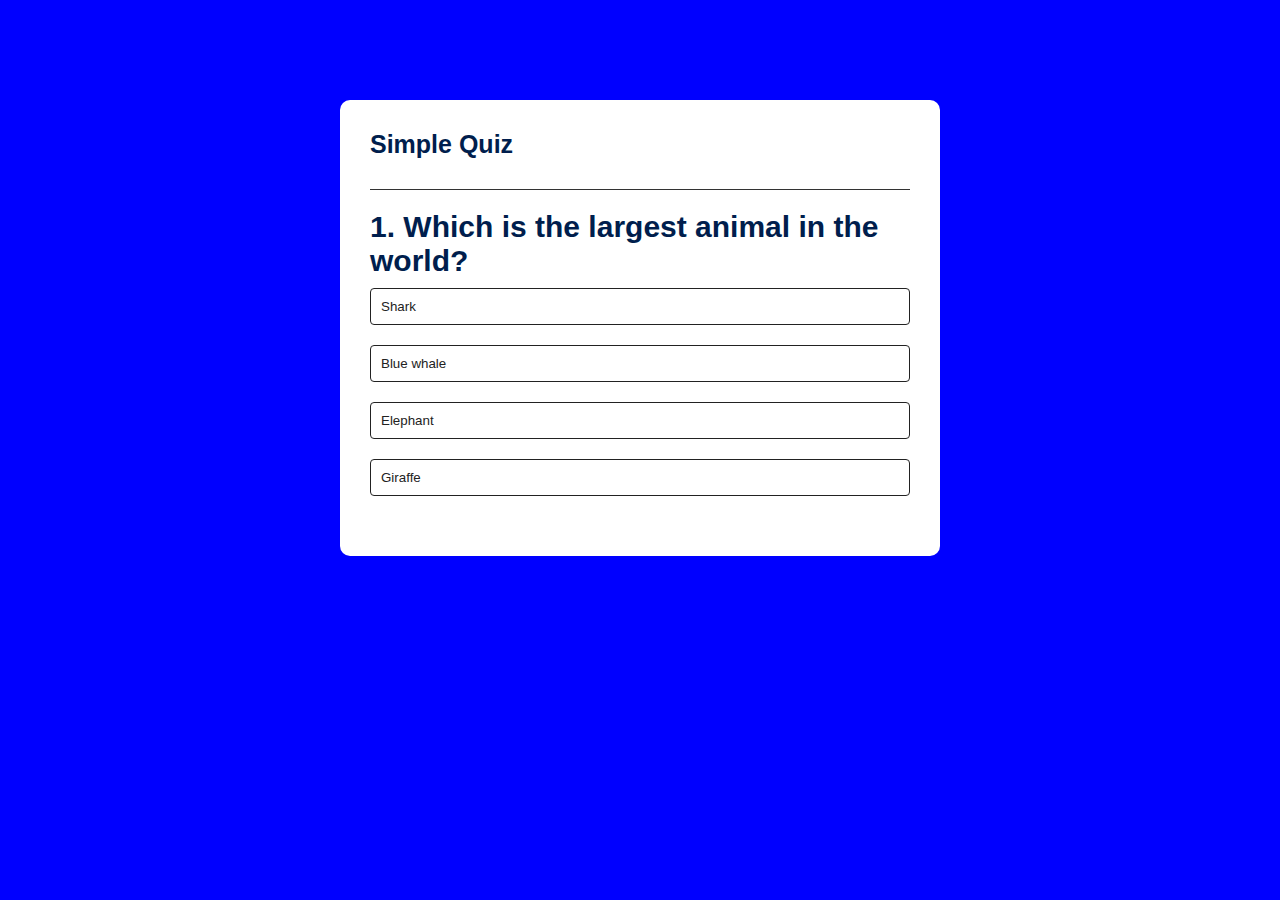
<file: index.html>
<!DOCTYPE html>
<html lang="en">
<head>
  <meta charset="UTF-8">
  <meta name="viewport" content="width=device-width, initial-scale=1.0">
  <title>Document</title>
  <link rel="stylesheet" href="style.css">
</head>
<body>
  <div class="app">
    <h1>Simple Quiz</h1>
    <div class="quiz">
      <h2 id="question">Question goes here</h2>
      <div id="answer-button">
        <button class="btn">Answer 1</button>
        <button class="btn">Answer 2</button>
        <button class="btn">Answer 3</button>
        <button class="btn">Answer 4</button>
      </div>
      <button id="next-btn">Next</button>
    </div>
  </div>
  
  <script src="script.js"></script>
</body>
</html>
</file>
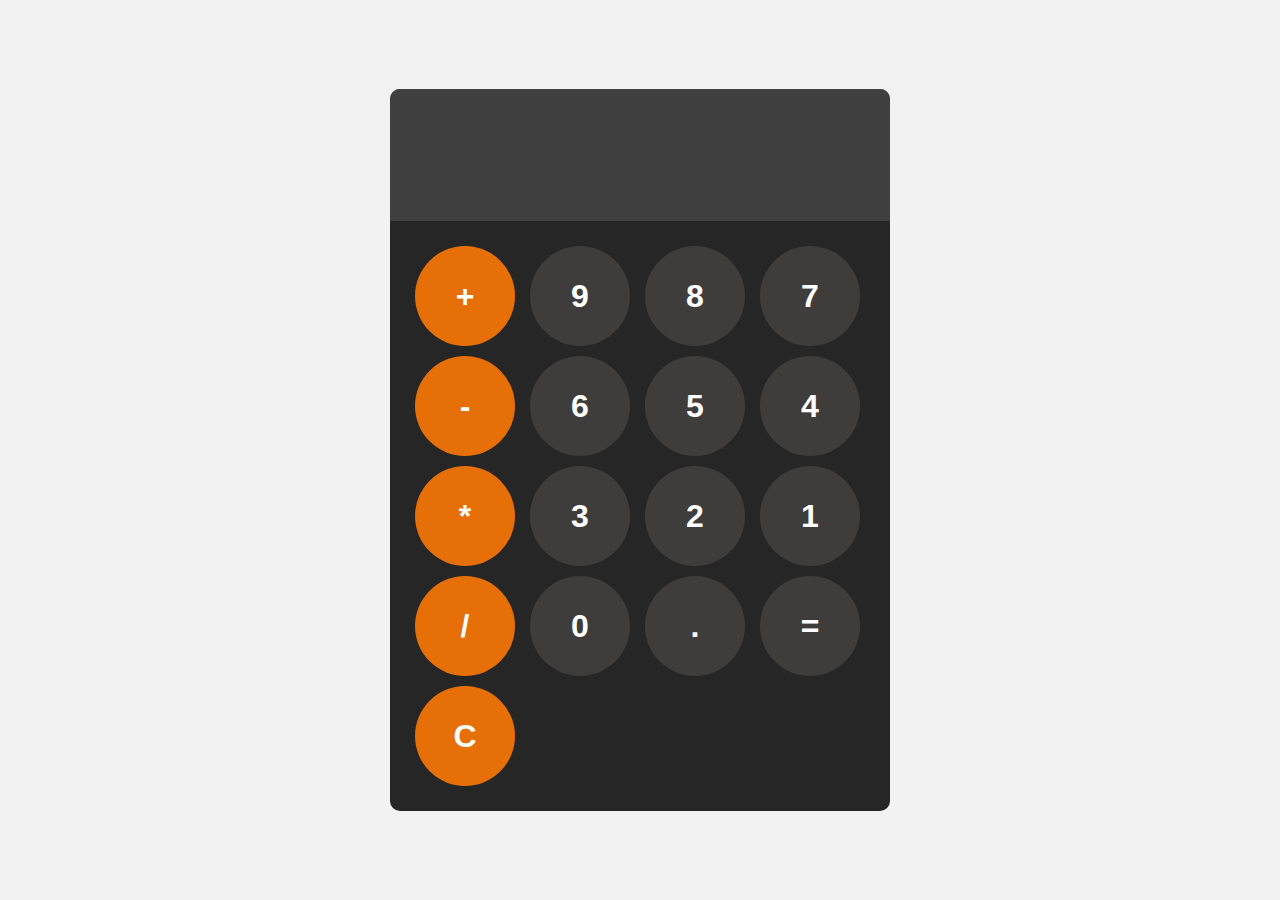
<file: Calculator/index.html>
<!DOCTYPE html>
<html lang="en">
<head>
  <meta charset="UTF-8">
  <meta name="viewport" content="width=device-width, initial-scale=1.0">
  <title>Javascript</title>
  <link rel="stylesheet" href="style.css">
</head>
<body>
  <div id="calculator">
    <input id="display" readonly>
    <div id="keys">
      <button onclick="appendToDisplay('+')" class="operator-btn">+</button>
      <button onclick="appendToDisplay('9')">9</button>
      <button onclick="appendToDisplay('8')">8</button>
      <button onclick="appendToDisplay('7')">7</button>
      <button onclick="appendToDisplay('-')" class="operator-btn">-</button>
      <button onclick="appendToDisplay('6')">6</button>
      <button onclick="appendToDisplay('5')">5</button>
      <button onclick="appendToDisplay('4')">4</button>
      <button onclick="appendToDisplay('*')" class="operator-btn">*</button>
      <button onclick="appendToDisplay('3')">3</button>
      <button onclick="appendToDisplay('2')">2</button>
      <button onclick="appendToDisplay('1')">1</button>
      <button onclick="appendToDisplay('/')" class="operator-btn">/</button>
      <button onclick="appendToDisplay('0')">0</button>
      <button onclick="appendToDisplay('.')">.</button>
      <button onclick="calculate()" >=</button>
      <button onclick="clearDisplay()" class="operator-btn">C</button>
    </div>
  </div>
  <script src="script.js"></script>
</body>
</html>
</file>
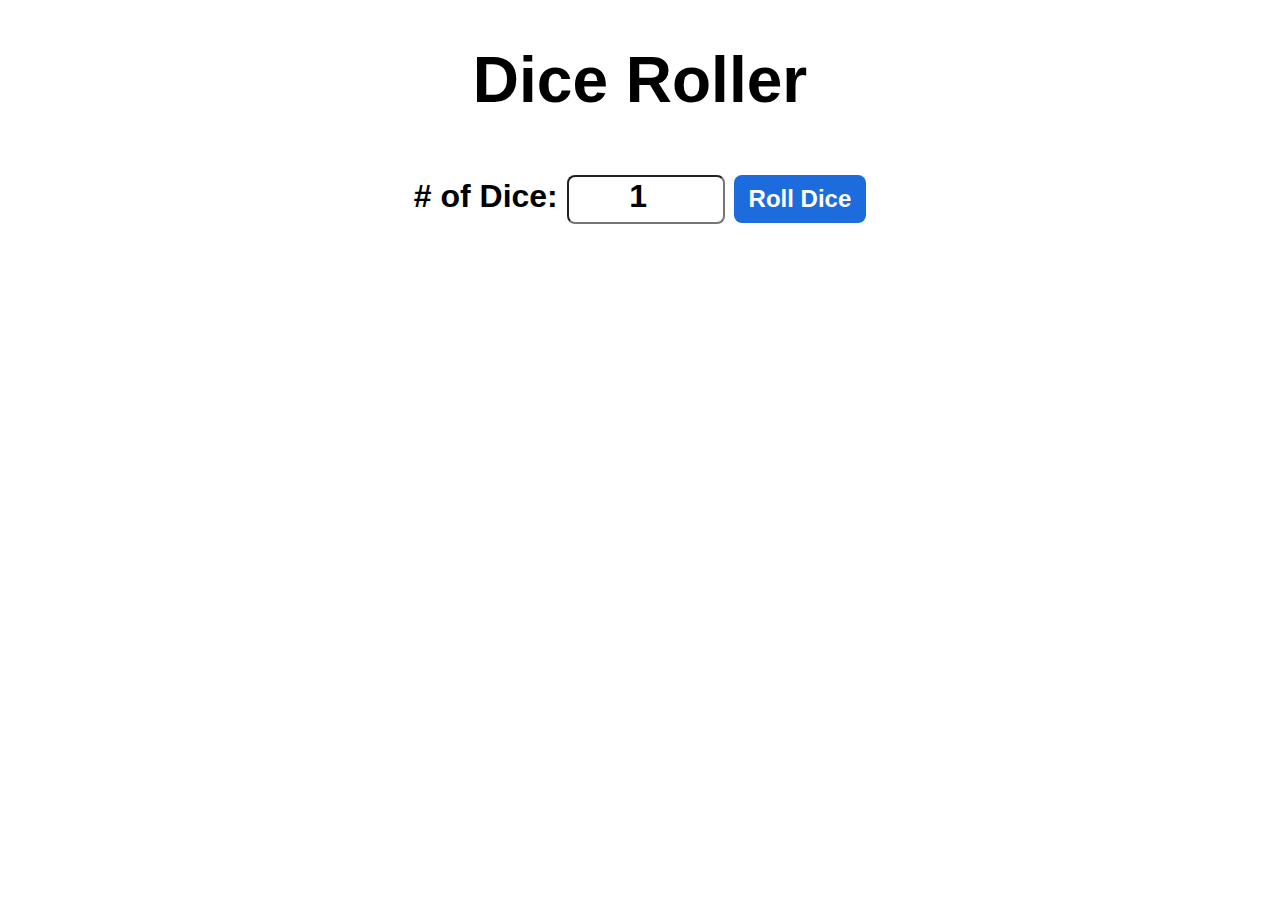
<file: DiceRoller/index.html>
<!DOCTYPE html>
<html lang="en">
<head>
  <meta charset="UTF-8">
  <meta name="viewport" content="width=device-width, initial-scale=1.0">
  <link rel="stylesheet" href="style.css">
  <title>Document</title>

</head>
<body>
  <div id="container">
    <h1>Dice Roller</h1>
    <label># of Dice:</label>
    <input type="number" id="numOfDice" min="1" value="1">
    <button onclick="rollDice()">Roll Dice</button>
    <div id="diceResult"></div>
    <div id="diceImages"></div>
  </div>
  <script src="script.js"></script>
</body>
</html>
</file>
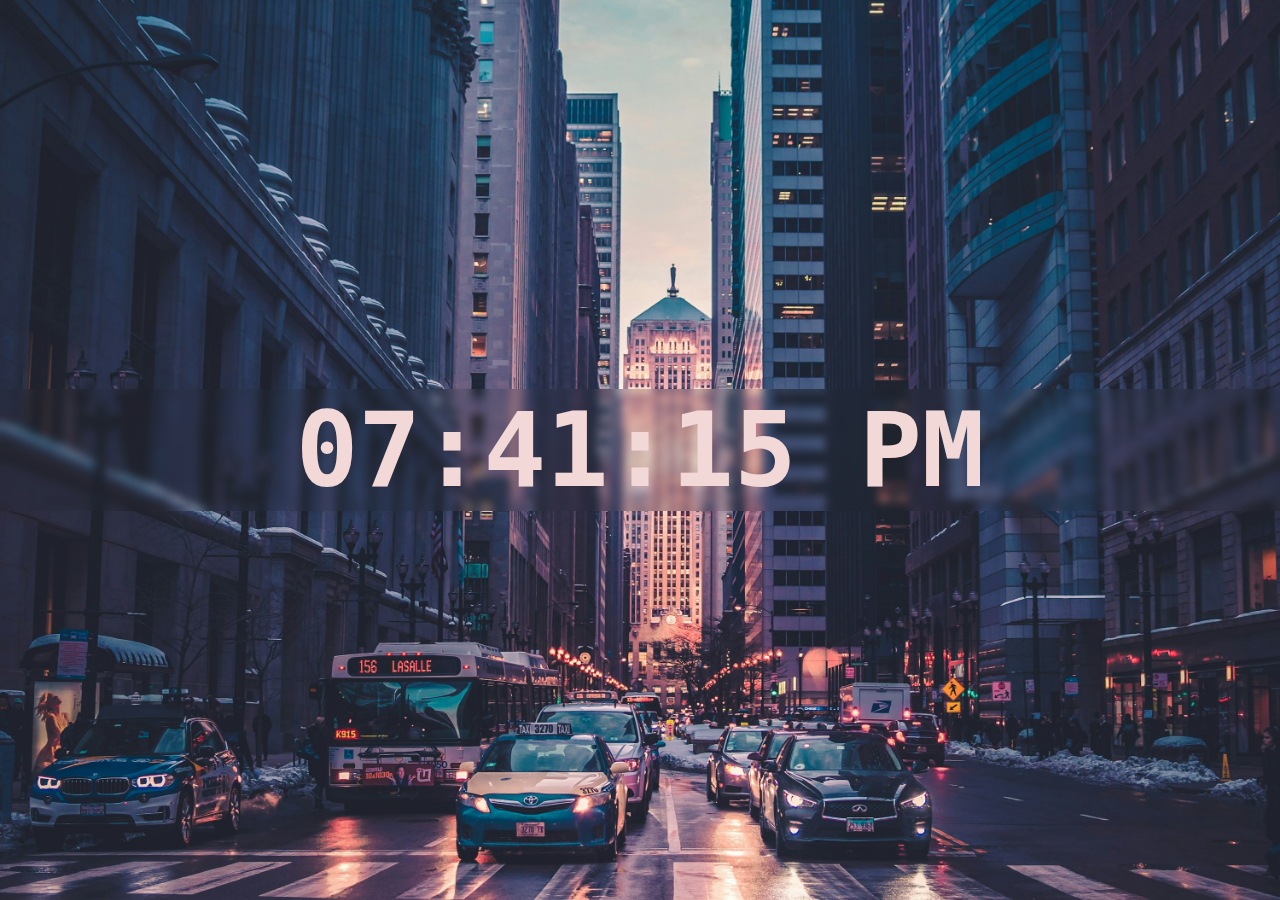
<file: Digital-Clock/index.html>
<!DOCTYPE html>
<html lang="en">
<head>
  <meta charset="UTF-8">
  <meta name="viewport" content="width=device-width, initial-scale=1.0">
  <title>Document</title>
  <link rel="stylesheet" href="style.css">
</head>
<body>
  <div id="clock-container">
    <div id="clock">00:00:00</div>
  </div>

  <script src="script.js"></script>
</body>
</html>
</file>
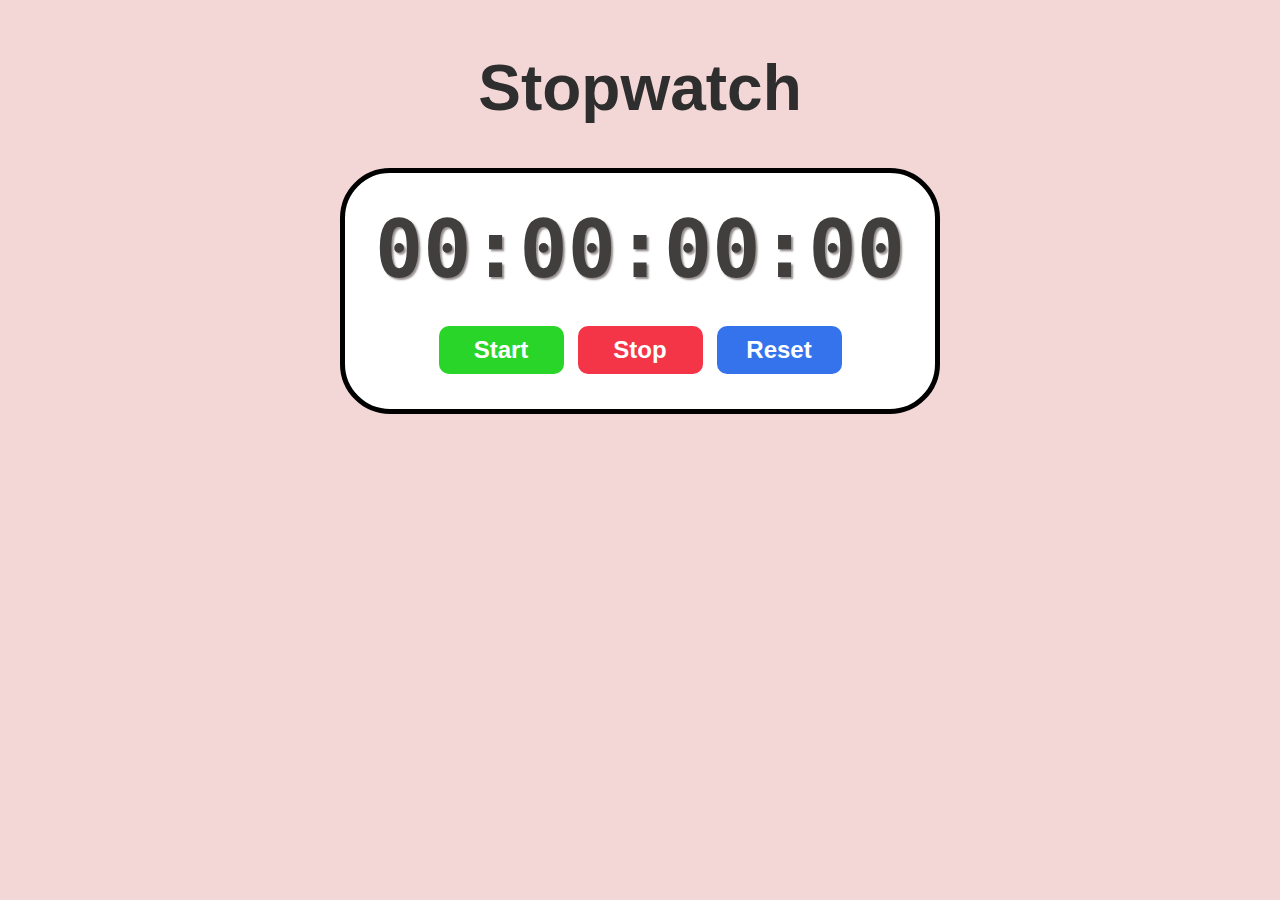
<file: StopwachProgram/index.html>
<!DOCTYPE html>
<html lang="en">
<head>
  <meta charset="UTF-8">
  <meta name="viewport" content="width=device-width, initial-scale=1.0">
  <title>Document</title>
  <link rel="stylesheet" href="style.css">
</head>
<body>
  <h1 id="h1">Stopwatch</h1>

  <div id="container">
      <div id="display">
        00:00:00:00
      </div>
    
    <div id="buttons">
      <button id="startButton" onclick="start()">Start</button>
      <button id="stopButton" onclick="stop()">Stop</button>
      <button id="resetButton" onclick="reset()">Reset</button>
    </div>
  </div>
  <script src="script.js"></script>
</body>
</html>
</file>
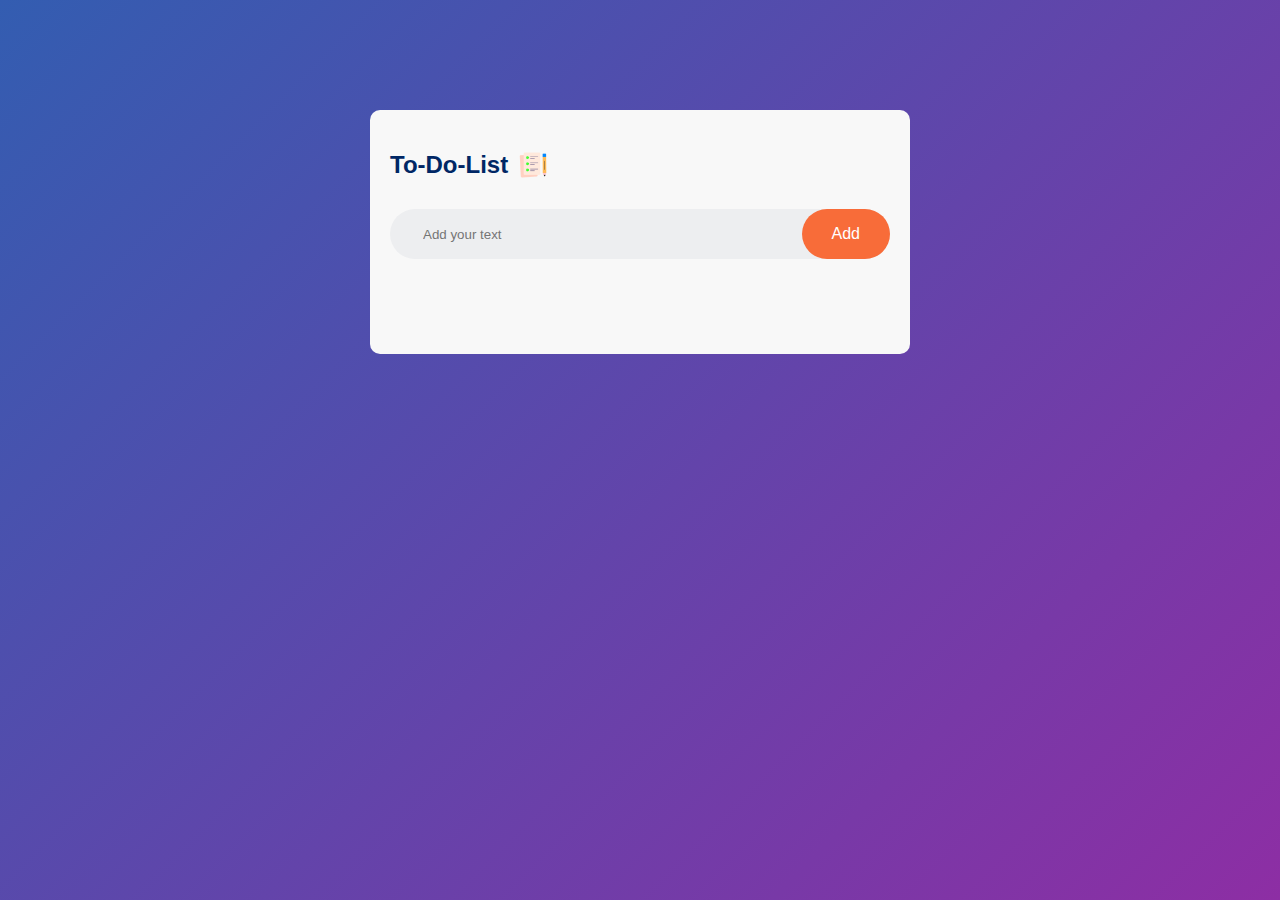
<file: To-Do-List/To.html>
<!DOCTYPE html>
<html lang="en">
<head>
  <meta charset="UTF-8">
  <meta name="viewport" content="width=device-width, initial-scale=1.0">
  <title>Document</title>
  <link rel="stylesheet" href="Do.css">
</head>
<body>
  <div class="container">
    <div class="todo-app">
      <h2>To-Do-List <img src="images/icon.png" alt=""></h2>
      <div class="row">
        <input type="text" id="input-box" placeholder="Add your text">
        <button onclick="addTask()">Add</button>
      </div>
      <ul id="list-container">
        <!-- <li class="checked">Task 1</li>
        <li>Task 2</li>
        <li>Task 3</li> -->
      </ul>
    </div>
  </div>
  
  <script src="List.js"></script>
</body>
</html>
</file>
<file: style.css>
*{
  padding: 0;
  margin: 0;
  font-family: sans-serif;
  box-sizing: border-box;
}
body{
  background-color: blue;
}
.app{
  background-color: #fff;
  width: 90%;
  max-width: 600px;
  margin: 100px auto 0;
  border-radius: 10px;
  padding: 30px;
}
.app h1{
  font-size: 25px;
  color: #001e4d;
  font-weight: 600;
  border-bottom: 1px solid #333;
  padding-bottom: 30px;
}
.quiz{
  padding: 20px 0;
}
.quiz h2{
  font-size: 30px;
  color: #001e4d;
  font-weight: 600;
}
.btn{
  background: #fff;
  color: #222;
  font-weight: 500;
  width: 100%;
  border: 1px solid #222;
  padding: 10px;
  margin: 10px 0;
  text-align: left;
  border-radius: 4px;
  cursor: pointer;
  transition: all 0.3s;
}
.btn:hover:not([disabled]){
  background:#222;
  color: #fff;
}
.btn:disabled{
  cursor: no-drop;
}
#next-btn{
  background: #001e4d;
  color: #fff;
  font-weight: 500;
  width: 150px;
  border: 0;
  padding: 10px;
  margin: 20px auto 0;
  border-radius: 4px;
  cursor: pointer;
  display: none;
}
.correct{
  background-color: rgb(26, 206, 26);
}
.incorrect {
  background-color: rgb(233, 77, 77);
}
</file>
<file: Calculator/style.css>
body{
  margin: 0;
  justify-content: center;
  display: flex;
  align-items: center;
  height: 100vh;
  background-color: hsl(0, 0%, 95%);
}
#calculator{
  font-family: Arial, Helvetica, sans-serif;
  background-color: hsl(0, 0%, 15%);
  max-width: 500px;
  border-radius: 10px;
  overflow: hidden;
}
#display{
  width: 100%;
  padding: 20px;
  font-size: 5rem;
  background-color: hsl(0, 0%, 25%);
  color: white;
  text-align: left;
  border: none;
}
#keys{
  display: grid;
  grid-template-columns: repeat(4,1fr);
  gap: 10px;
  padding: 25px;
}

button{
  width: 100px;
  height: 100px;
  border: none;
  border-radius: 50px;
  font-weight: bold;
  font-size: 2rem;
  background-color: hsla(0, 2%, 26%, 0.833);
  color: white;
  cursor: pointer;
}
button:hover{
  background-color: hsl(0, 0%, 40%);
}
button:active{
  background-color: hsl(0, 0%, 50%);
}
.operator-btn{
  background-color: hsla(28, 98%, 50%, 0.899);
}
.operator-btn:hover{
  background-color: hsla(24, 98%, 45%, 0.899);
}
.operator-btn:active{
  background-color: hsla(28, 89%, 61%, 0.899);
}
</file>
<file: DiceRoller/style.css>
#container{
  font-family: Arial, Helvetica, sans-serif;
  font-weight: bold;
  font-size: 2rem;
  text-align: center;
}

button{
  border: none;
  font-size: 1.5rem;
  font-weight: bold;
  border-radius: 8px;
  background-color: rgb(28, 108, 221);
  color: white;
  padding: 10px 15px;
  cursor: pointer;
}

button:hover{
  background-color: hsl(210,100%,60%);
}
button:active{
  background-color: hsl(210,100%,70%);
}
input{
  font-size: 2rem;
  width: 150px;
  text-align: center;
  border-radius: 8px;
  font-weight: bold;
  margin-top: 15px;
  padding-bottom: 7px;
}

#diceResult{
  margin: 25px;
}
#diceImages img{
  width: 150px;
  margin: 5px;
}
</file>
<file: Digital-Clock/style.css>
body{
  margin: 0;
  background-image: url(bck-img.jpeg);
  background-size: cover;
  background-repeat: no-repeat;
  background-position: center;
  background-attachment: fixed;
}

#clock-container{
  align-items: center;
  display: flex;
  justify-content: center;
  height: 100vh;
}

#clock{
  font-size: 6.5rem;
  font-family: monospace;
  font-weight: bold;
  text-align: center;
  color: rgb(243, 216, 216);
  backdrop-filter: blur(4px);
  width: 100%;
  background-color: rgba(37, 37, 37, 0.096);
}
</file>
<file: StopwachProgram/style.css>
body{
  flex-direction: column;
  display: flex;
  align-items: center;
  background-color: rgb(243, 214, 214);
}
#h1{
  font-size: 4rem;
  font-family: sans-serif;
  color: rgb(46, 46, 46);
}
#container{
  display: flex;
  flex-direction: column;
  align-items: center;
  padding: 30px;
  border: black;
  border: 5px solid;
  border-radius: 50px;
  background-color: white;
}
#display{
  font-family: monospace;
  font-size: 5rem;
  font-weight: bold;
  color: hsl(0, 2%, 25%);
  text-shadow: 2px 2px 2px hsl(0, 3%, 57%);
  margin-bottom: 25px;
}
#buttons button{
  font-size: 1.5rem;
  font-family: 'Segoe UI', Tahoma, Geneva, Verdana, sans-serif;
  font-weight: bold;
  padding: 10px 20px;
  border: none;
  border-radius: 10px;
  min-width: 125px;
  margin: 5px;
  cursor: pointer;
  color: white;
  transition: background-color 0.5s ease;
}
#startButton{
  background-color: hsl(120, 67%, 50%);
}
#startButton:hover{
  background-color: hsl(120, 67%, 40%);
}
#stopButton{
  background-color: hsl(354, 90%, 58%);
}
#stopButton:hover{
  background-color: hsl(0, 96%, 46%);
}
#resetButton{
    background-color: hsl(220, 84%, 57%);
}
#resetButton:hover{
    background-color: hsl(228, 94%, 41%);
}
</file>
<file: To-Do-List/Do.css>
*{
  padding: 0;
  margin: 0;
  font-family: sans-serif;
  box-sizing: border-box;
}
.container{
  width: 100%;
  min-height: 100vh;
  background: linear-gradient(135deg, #335db1,#8d2ea4);
  padding: 10px; 
}
.todo-app{
  width: 100%;
  max-width: 540px;
  margin: 100px auto 20px;
  background: #f8f8f8;
  border-radius: 10px;
  padding: 40px 20px 70px;
}
.todo-app h2{
  display: flex;
  color: #002765;
  align-items: center;
  margin-bottom: 29px;
}
.todo-app h2 img{
  width: 30px;
  margin-left: 10px;
}
.row{
  display: flex;
  align-items: center;
  justify-content: space-between;
  padding-left: 20px;
  margin-bottom: 25px;
  border-radius: 30px;
  background: #edeef0;
}
input{
  flex: 1;
  border: none;
  outline: none;
  background: transparent;
  padding: 13px;
}
button{
  padding: 16px 30px;
  border-radius: 40px;
  color: #fff;
  background: rgb(248, 108, 57);
  border: none;
  outline: none;
  font-size: 16px;
  cursor: pointer;
}
ul li{
  list-style: none;
  padding: 12px 8px 12px 50px;
  font-size: 17px;
  position: relative;
  cursor: pointer;
}
ul li::before{
  content: '';
  position: absolute;
  background-image: url(images/unchecked.png);
  background-size: cover;
  border-radius: 50%;
  background-position: center;
  height: 28px;
  width: 29px;
  left: 10px;
  top: 8px;
}
ul li.checked{
  color: #555;
  text-decoration: line-through;
}
ul li.checked::before{
  background-image: url(images/checked.png);
}
ul li span{
  right: 0;
  top: 5px;
  position: absolute;
  width: 40px;
  height: 40px;
  color: #555;
  text-align: center;
  line-height: 40px;
  font-size: 23px;
  border-radius: 50%;
}
ul li span:hover{
  background:#edeef0;
}
</file>
